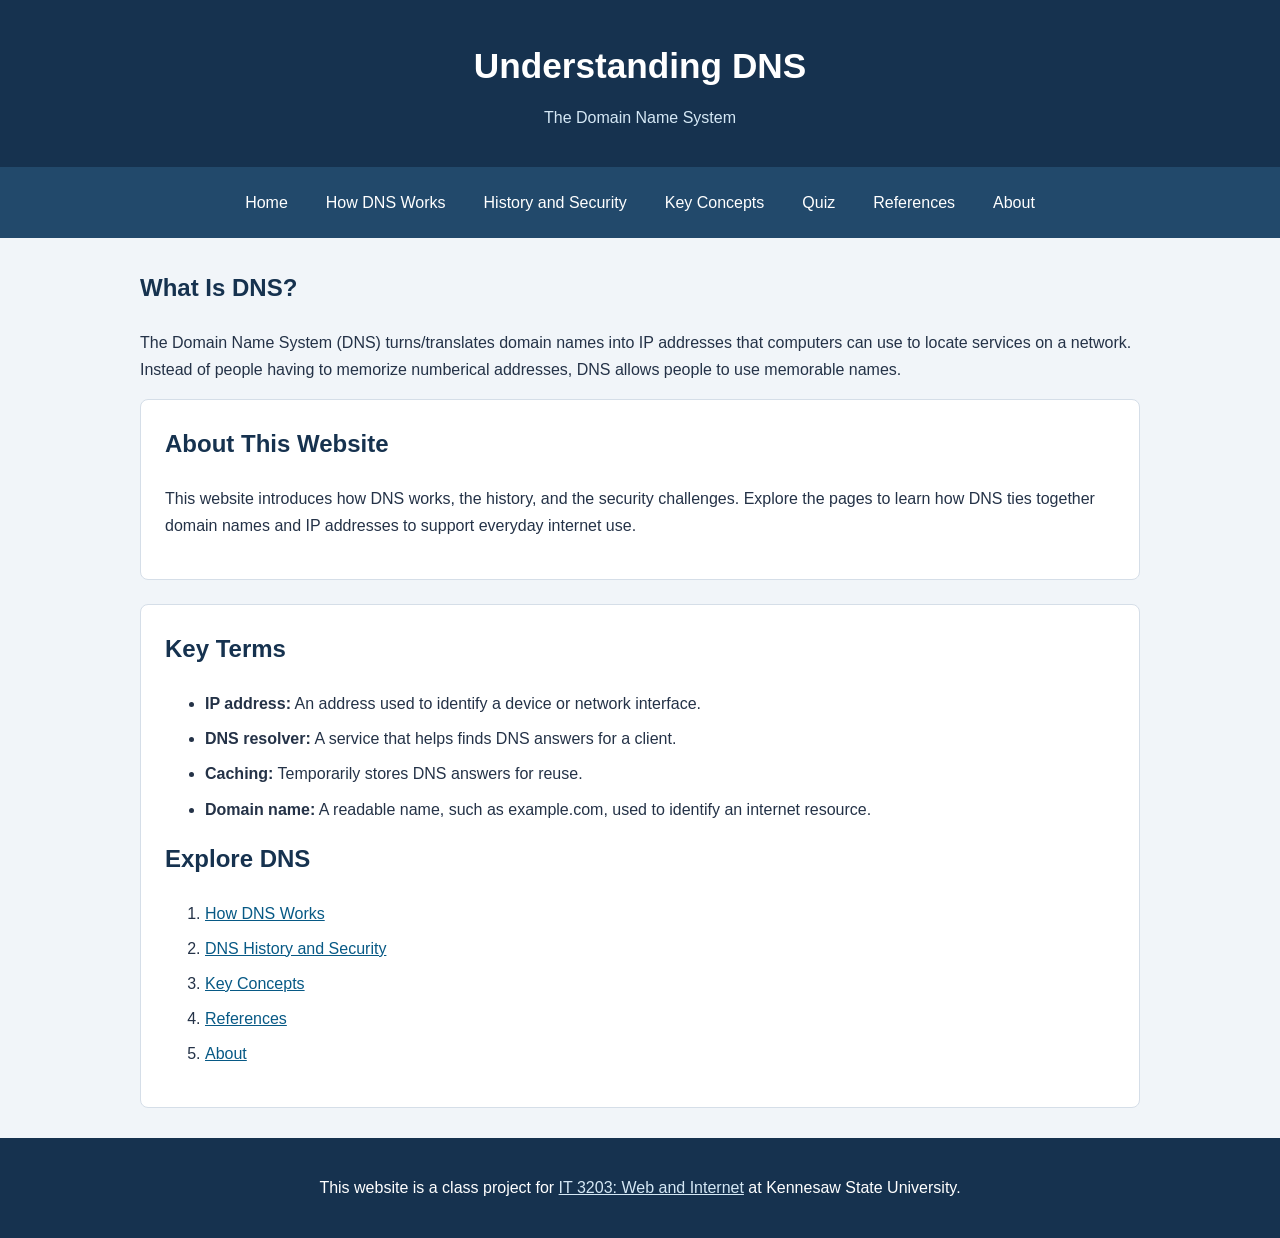
<file: index.html>
<!DOCTYPE html>
<html lang="en">
<head>
    <meta charset="UTF-8">
    <meta name="viewport" content="width=device-width, initial-scale=1.0">
    <title>Understanding DNS</title>
    <link rel="stylesheet" href="style.css">
</head>
<body>
<!-- Website title and introduction -->
    <header>
        <h1>Understanding DNS</h1>
        <p class="subtitle">The Domain Name System</p>
    </header>
    <!-- Main navigation -->
    <nav>
        <a href="index.html">Home</a>
        <a href="how-dns-works.html">How DNS Works</a>
        <a href="history-security.html">History and Security</a>
        <a href="key-concepts.html">Key Concepts</a>
        <a href="quiz.html">Quiz</a>
        <a href="references.html">References</a>
        <a href="about.html">About</a>
    </nav>
    <main id="main-content">
        <h2>What Is DNS?</h2>
        <p>
            The Domain Name System (DNS) turns/translates domain names
            into IP addresses that computers can use to locate services 
            on a network. Instead of people having to memorize numberical addresses, 
            DNS allows people to use memorable names.
        </p>
       <!-- Key terms -->
        <section>
    <h2>About This Website</h2>
    <p>
        This website introduces how DNS works, the history, and the
        security challenges. Explore the pages to learn how DNS
        ties together domain names and IP addresses to support
        everyday internet use.
    </p>
        </section>
        <section>
            <h2>Key Terms</h2>
            <ul>
                <li><strong>IP address:</strong> An address used to identify a device or network interface.</li>
                <li><strong>DNS resolver:</strong> A service that helps finds DNS answers for a client.</li>
                <li><strong>Caching:</strong> Temporarily stores DNS answers for reuse.</li>
                <li><strong>Domain name:</strong> A readable name, such as example.com, used to identify an internet resource.</li>
            </ul>
            <h2>Explore DNS</h2>
            <ol>
                <li><a href="how-dns-works.html">How DNS Works</a></li>
                <li><a href="history-security.html">DNS History and Security</a></li>
                <li><a href="key-concepts.html">Key Concepts</a></li>
                <li><a href="references.html">References</a></li>
                <li><a href="about.html">About</a></li>
            </ol>
        </section>
    </main>
        <!-- Class project info -->
    <footer>
        <p>
            This website is a class project for
            <a href="https://ksuweb.github.io/IT3203/">IT 3203: Web and Internet</a>
            at Kennesaw State University.
        </p>
    </footer>
</body>
</html>
</file>
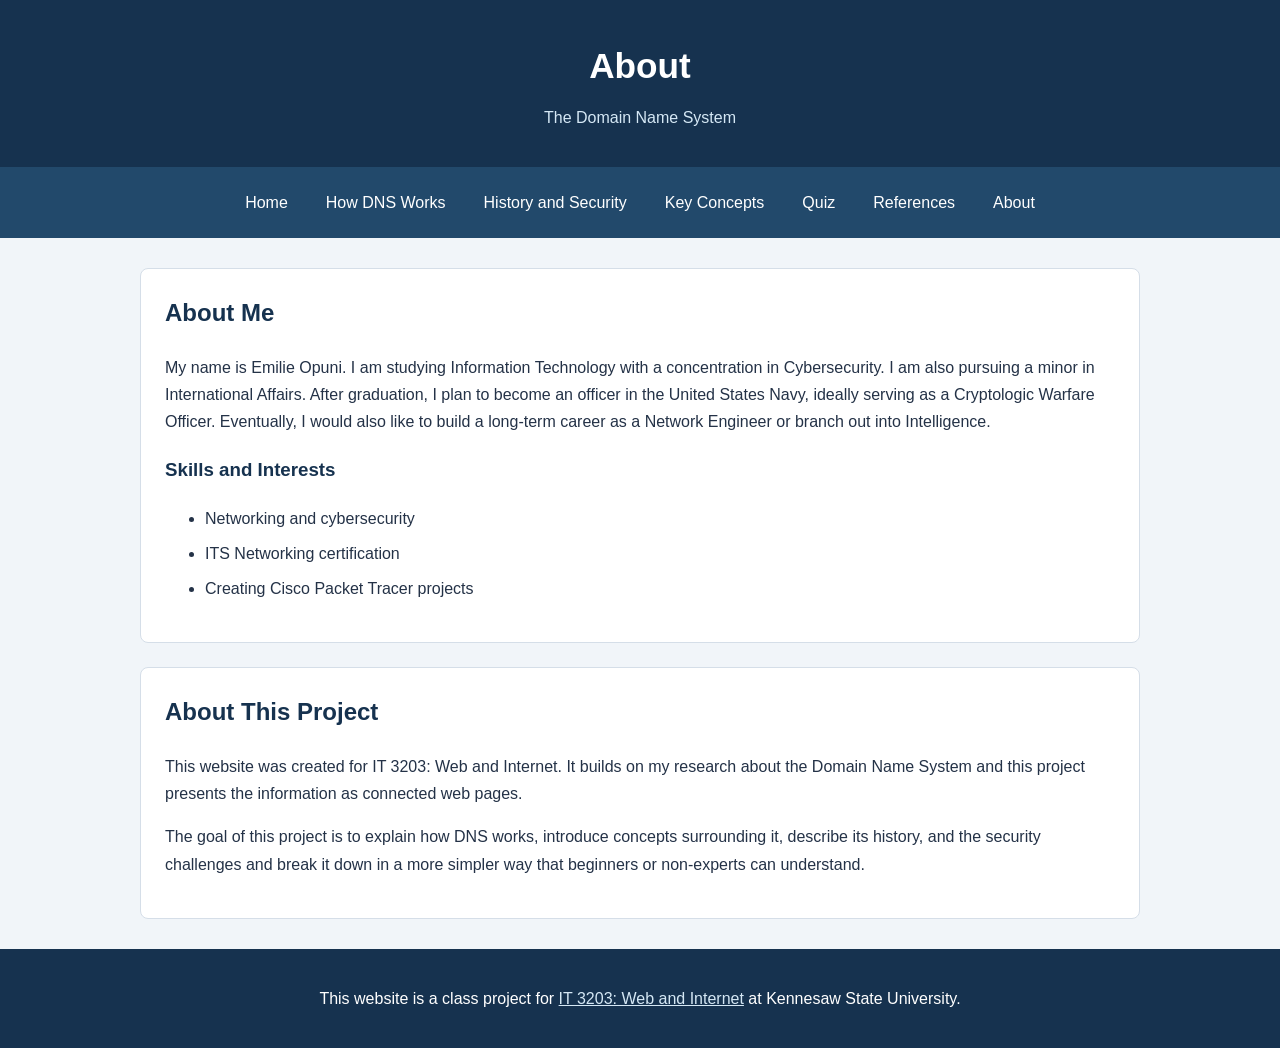
<file: about.html>
<!DOCTYPE html>
<html lang="en">
<head>
    <meta charset="UTF-8">
    <meta name="viewport" content="width=device-width, initial-scale=1.0">
    <title>About</title>
    <link rel="stylesheet" href="style.css">
</head>
<body>
<!-- Website title and introduction -->
    <header>
        <h1>About</h1>
        <p class="subtitle">The Domain Name System</p>
    </header>
    <!-- Main navigation -->
    <nav>
        <a href="index.html">Home</a>
        <a href="how-dns-works.html">How DNS Works</a>
        <a href="history-security.html">History and Security</a>
        <a href="key-concepts.html">Key Concepts</a>
        <a href="quiz.html">Quiz</a>
        <a href="references.html">References</a>
        <a href="about.html">About</a>
    </nav>
    <main id="main-content">
    <!-- Student background -->
        <section>
            <h2>About Me</h2>
            <p>
                My name is Emilie Opuni. I am studying Information
                Technology with a concentration in Cybersecurity. 
                I am also pursuing a minor in International Affairs.
                After graduation, I plan to become an officer in the United States Navy, 
                ideally serving as a Cryptologic Warfare Officer. Eventually, I 
                would also like to build a long-term career as a 
                Network Engineer or branch out into Intelligence.
            </p>

            <h3>Skills and Interests</h3>
            <ul>
                <li>Networking and cybersecurity</li>
                <li>ITS Networking certification</li>
                <li>Creating Cisco Packet Tracer projects</li>
            </ul>
        </section>

        <!-- Purpose of the website -->
        <section>
            <h2>About This Project</h2>
            <p>
                This website was created for IT 3203: Web and Internet.
                It builds on my research about the Domain Name System
                and this project presents the information as connected web pages.
            </p>
            <p>
                The goal of this project is to explain how DNS works, introduce
                concepts surrounding it, describe its history, and
                the security challenges and break it down in a more simpler way
                that beginners or non-experts can understand.
            </p>
        </section>
    </main>
        <!-- Class project info -->
    <footer>
        <p>
            This website is a class project for
            <a href="https://ksuweb.github.io/IT3203/">IT 3203: Web and Internet</a>
            at Kennesaw State University.
        </p>
    </footer>
</body>
</html>
</file>
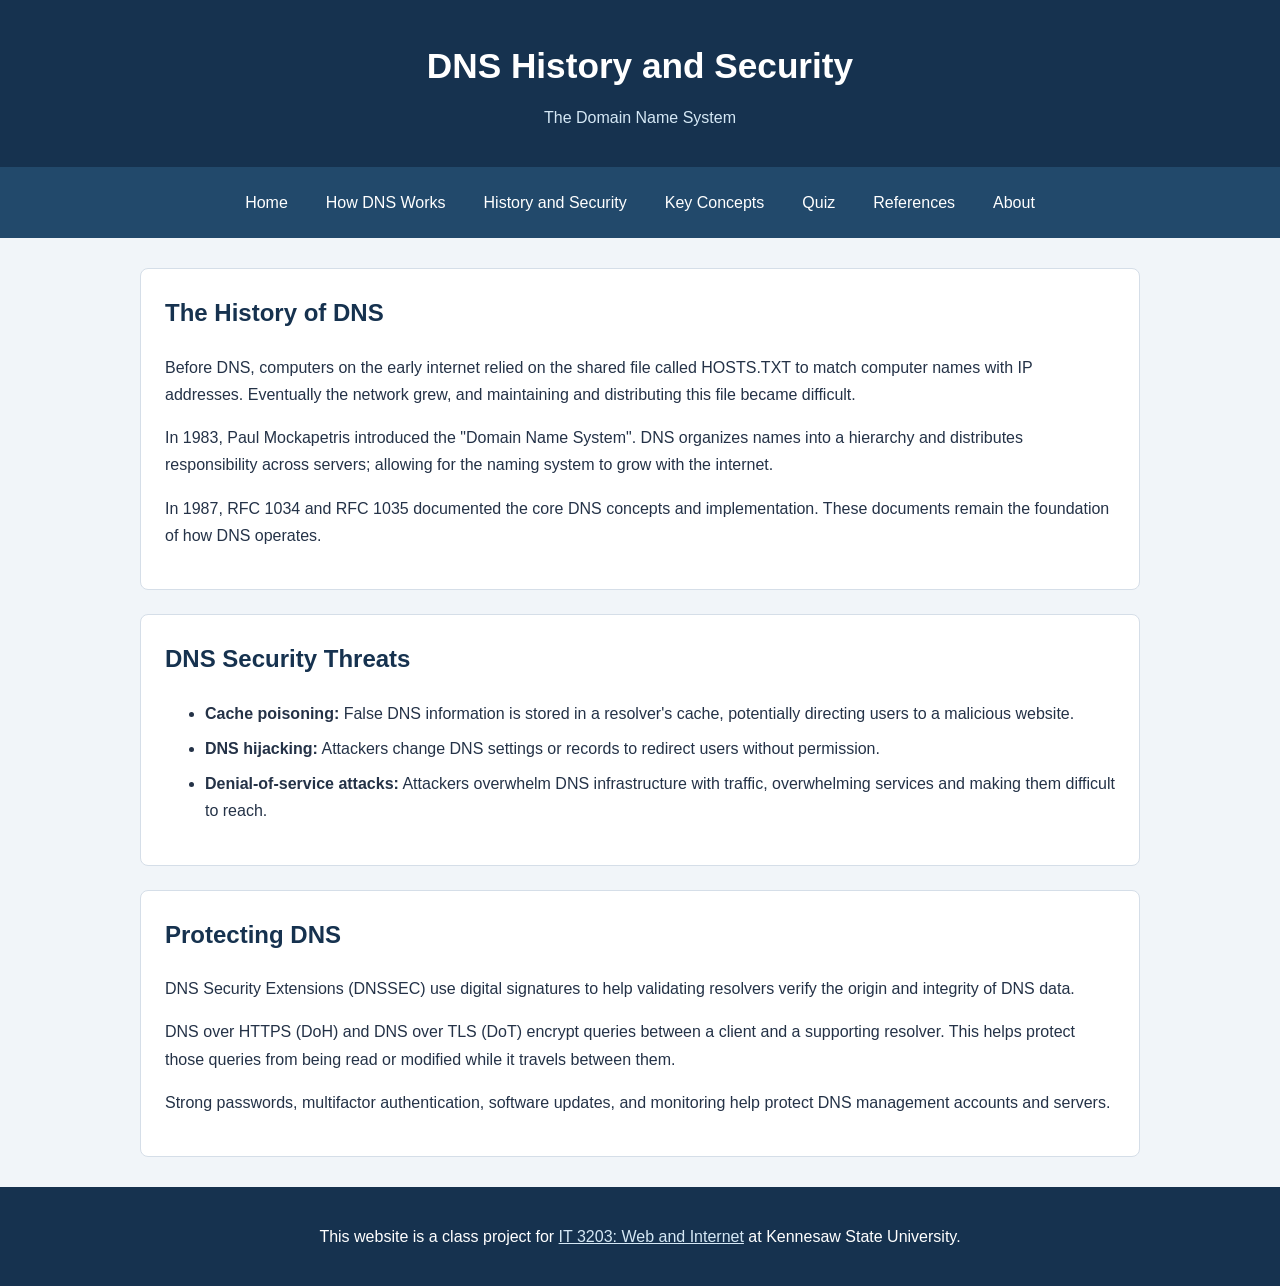
<file: history-security.html>
<!DOCTYPE html>
<html lang="en">
<head>
    <meta charset="UTF-8">
    <meta name="viewport" content="width=device-width, initial-scale=1.0">
    <title>DNS History and Security</title>
    <link rel="stylesheet" href="style.css">
</head>
<body>
<!-- Website title and introduction -->
    <header>
        <h1>DNS History and Security</h1>
        <p class="subtitle">The Domain Name System</p>
    </header>
    <!-- Main navigation -->
    <nav>
        <a href="index.html">Home</a>
        <a href="how-dns-works.html">How DNS Works</a>
        <a href="history-security.html">History and Security</a>
        <a href="key-concepts.html">Key Concepts</a>
        <a href="quiz.html">Quiz</a>
        <a href="references.html">References</a>
        <a href="about.html">About</a>
    </nav>
    <main id="main-content">
    <section>
            <h2>The History of DNS</h2>
            <p>
                Before DNS, computers on the early internet relied
                on the shared file called HOSTS.TXT to match computer
                names with IP addresses. Eventually the network grew, and
                maintaining and distributing this file became difficult.
            </p>
            <p>
                In 1983, Paul Mockapetris introduced the "Domain Name
                System". DNS organizes names into a hierarchy and
                distributes responsibility across servers;
                allowing for the naming system to grow with the internet.
            </p>
            <p>
                In 1987, RFC 1034 and RFC 1035 documented the core
                DNS concepts and implementation. These documents
                remain the foundation of how DNS operates.
            </p>
        </section>
    <!-- Common threats to DNS -->
        <section>
            <h2>DNS Security Threats</h2>
            <ul>
                <li>
                    <strong>Cache poisoning:</strong> False DNS
                    information is stored in a resolver's cache,
                    potentially directing users to a malicious website.
                </li>
                <li>
                    <strong>DNS hijacking:</strong> Attackers change
                    DNS settings or records to redirect users
                    without permission.
                </li>
                <li>
                    <strong>Denial-of-service attacks:</strong>
                    Attackers overwhelm DNS infrastructure with
                    traffic, overwhelming services and making them 
                    difficult to reach.
                </li>
            </ul>
        </section>

    <!-- Methods used to protect DNS -->
        <section>
            <h2>Protecting DNS</h2>
            <p>
                DNS Security Extensions (DNSSEC) use digital
                signatures to help validating resolvers verify
                the origin and integrity of DNS data.
            </p>
            <p>
                DNS over HTTPS (DoH) and DNS over TLS (DoT)
                encrypt queries between a client and a supporting
                resolver. This helps protect those queries from
                being read or modified while it travels between them.
            </p>
            <p>
                Strong passwords, multifactor authentication,
                software updates, and monitoring help
                protect DNS management accounts and servers.
            </p>
        </section>
    </main>
        <!-- Class project info -->
    <footer>
        <p>
            This website is a class project for
            <a href="https://ksuweb.github.io/IT3203/">IT 3203: Web and Internet</a>
            at Kennesaw State University.
        </p>
    </footer>
</body>
</html>
</file>
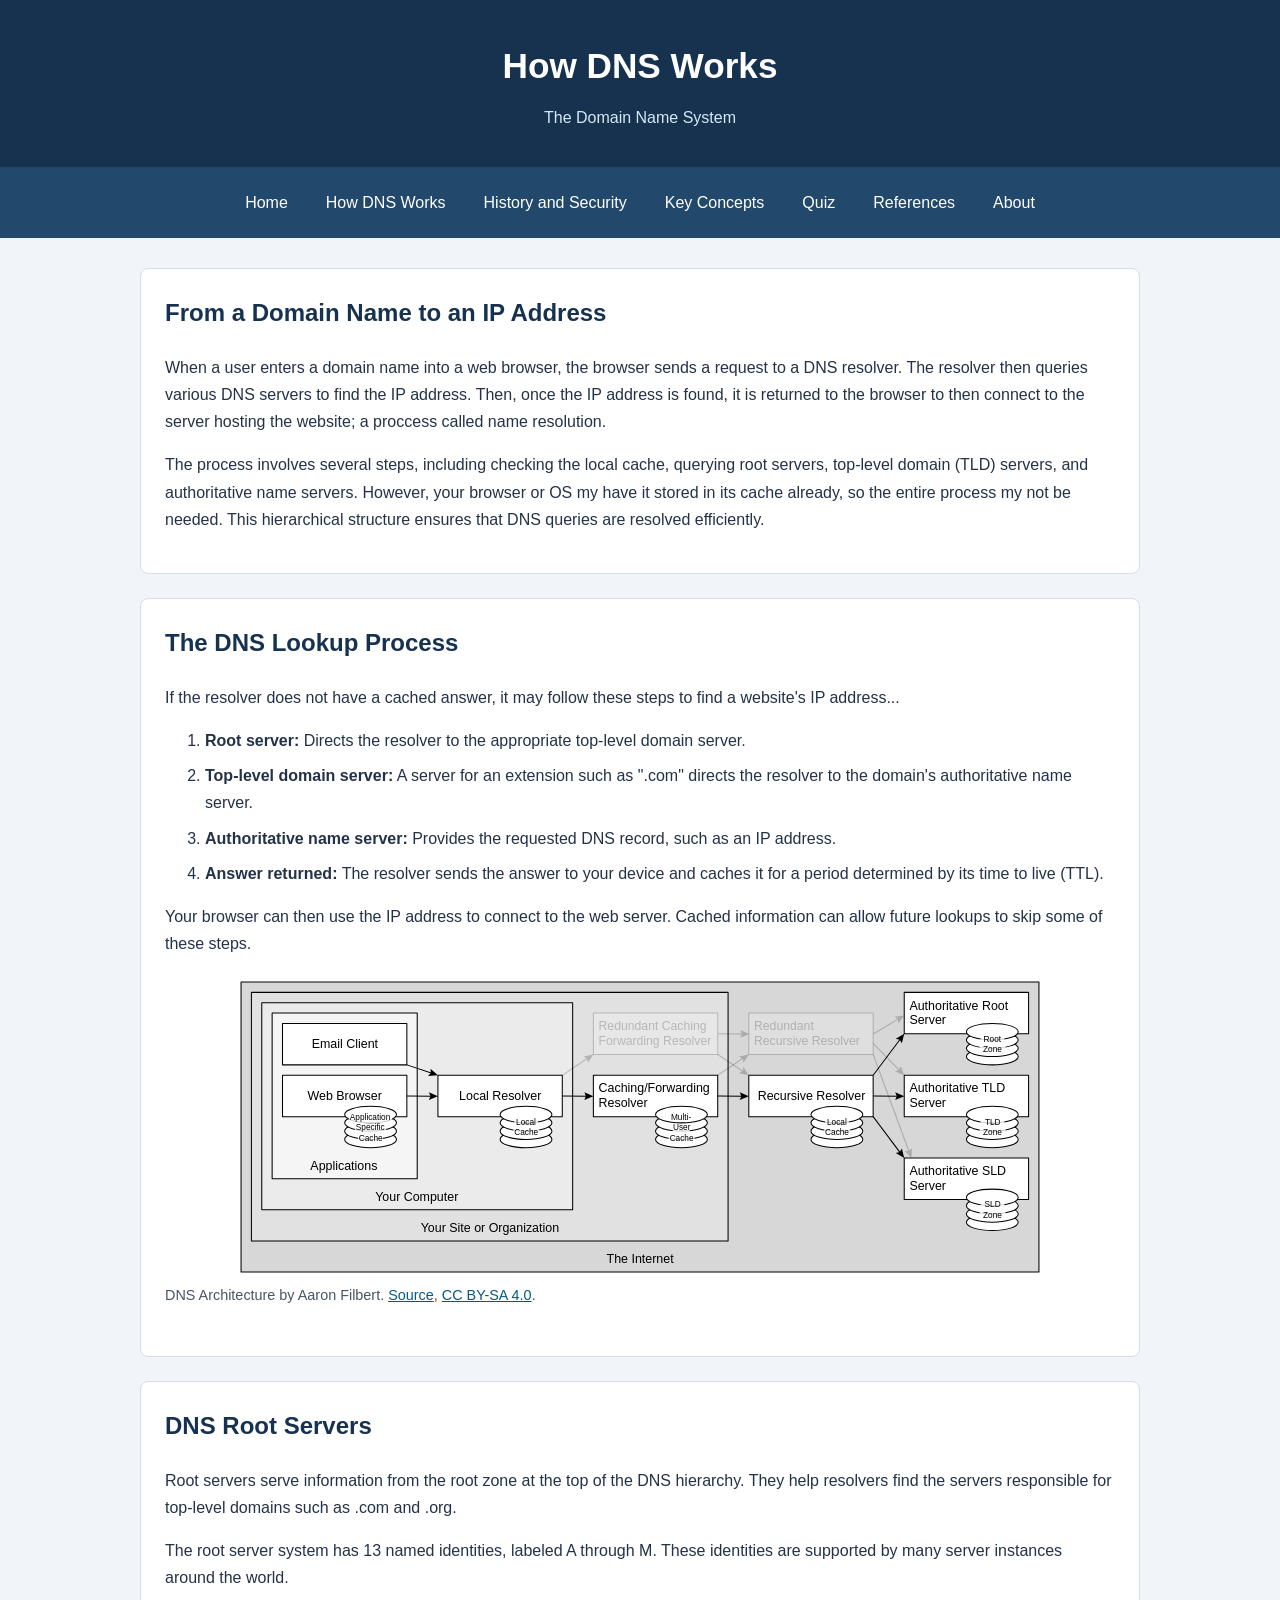
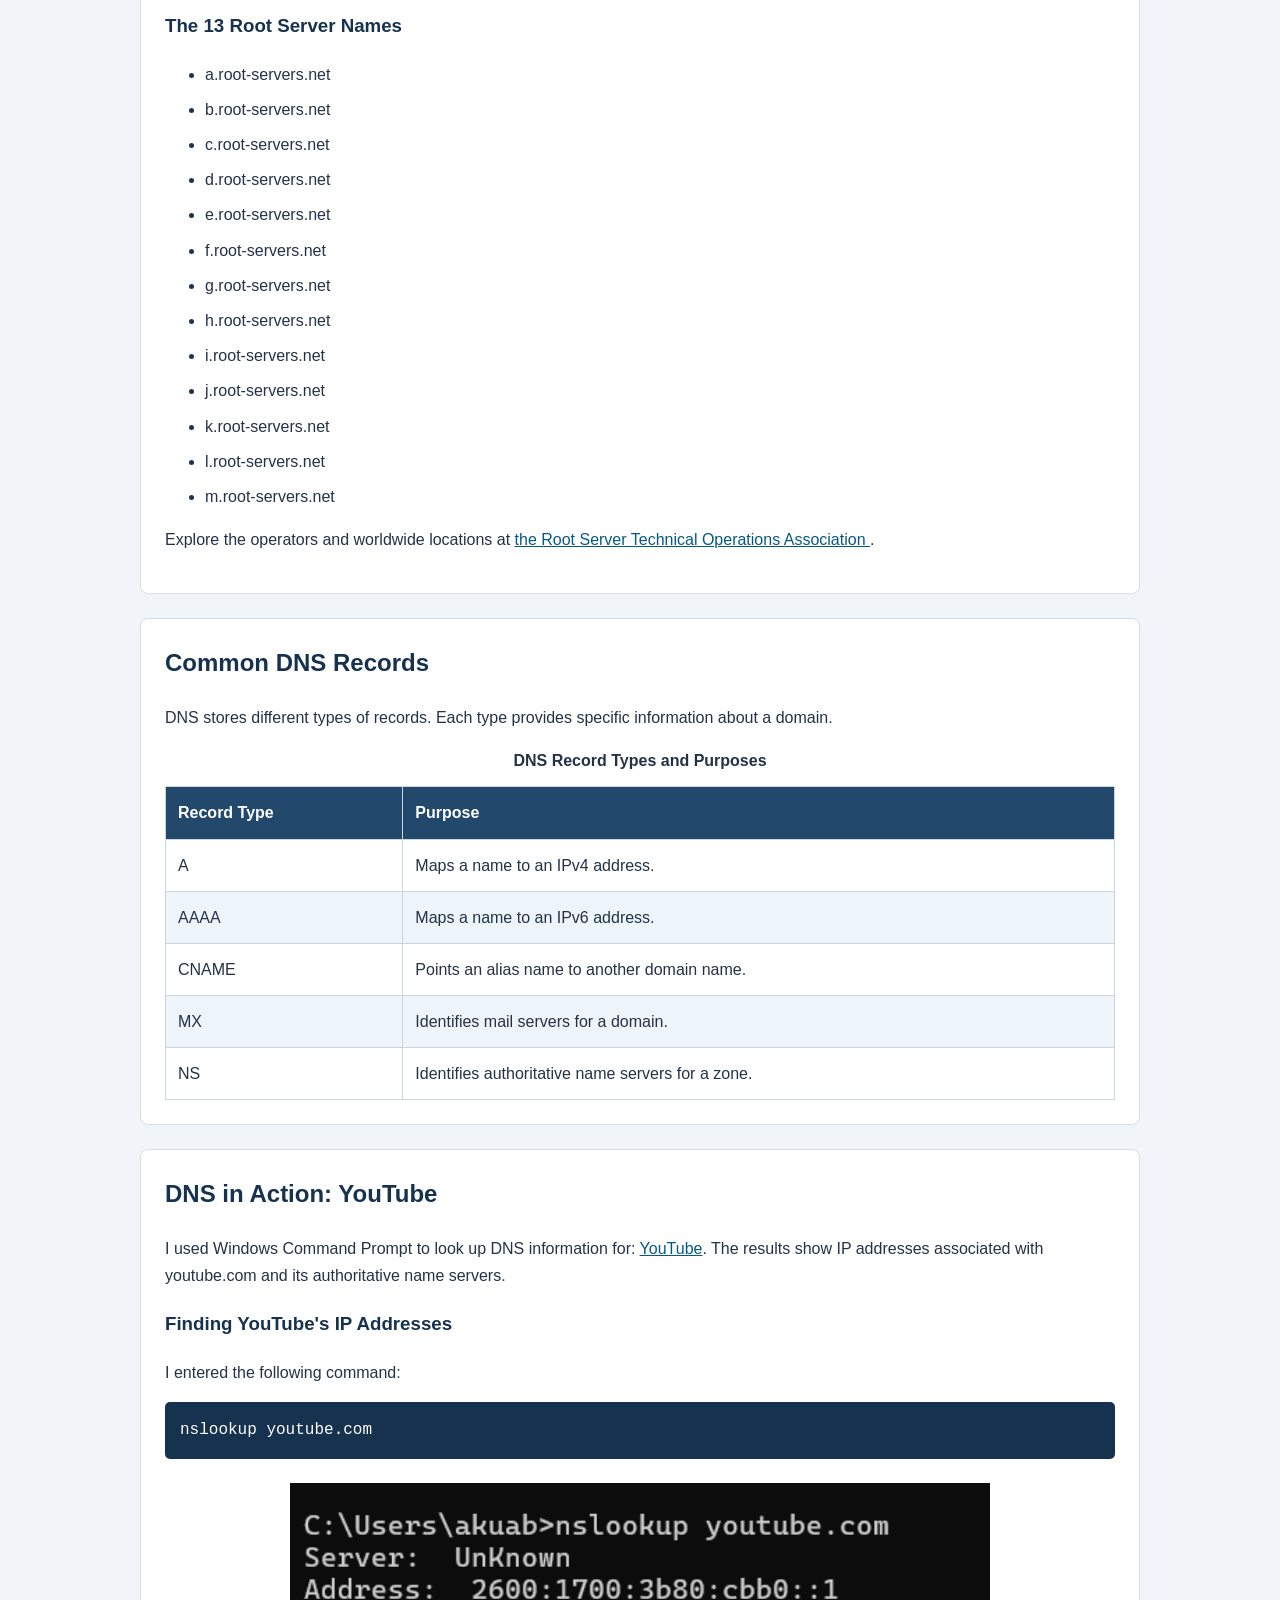
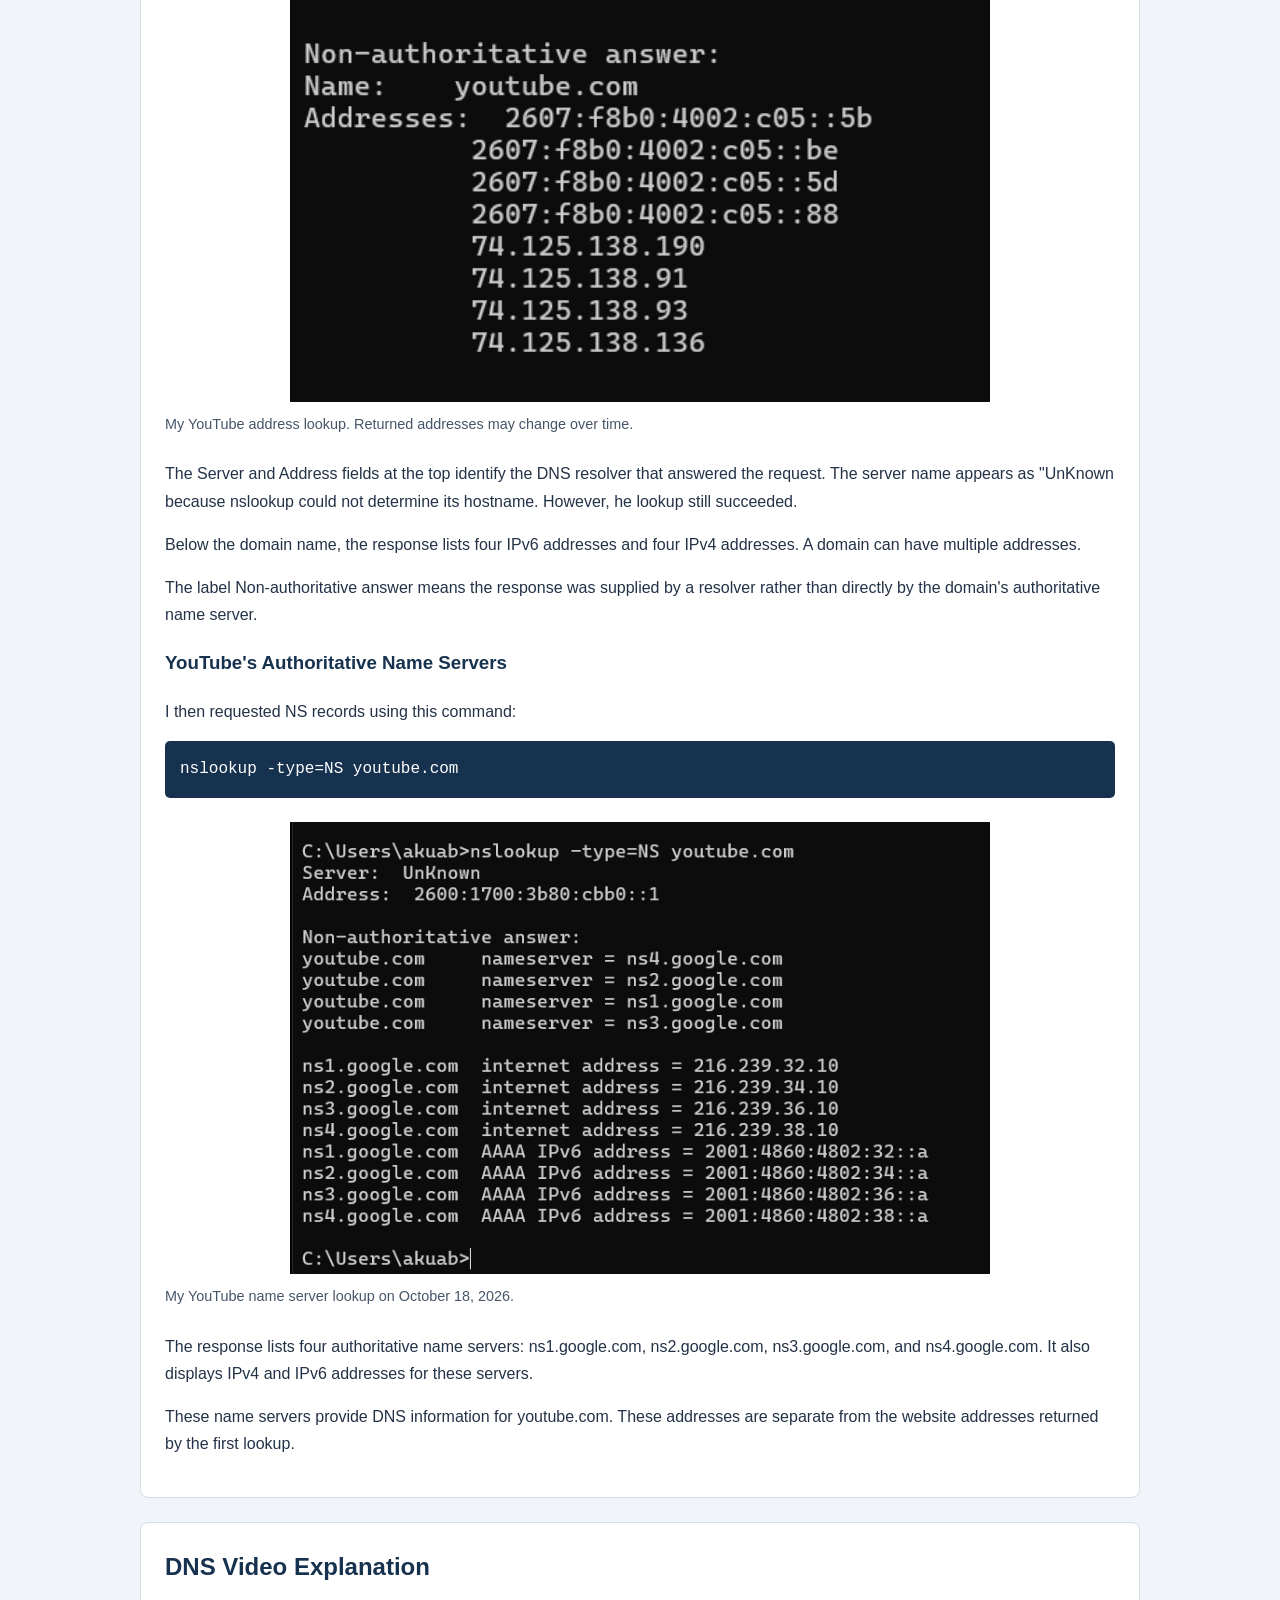
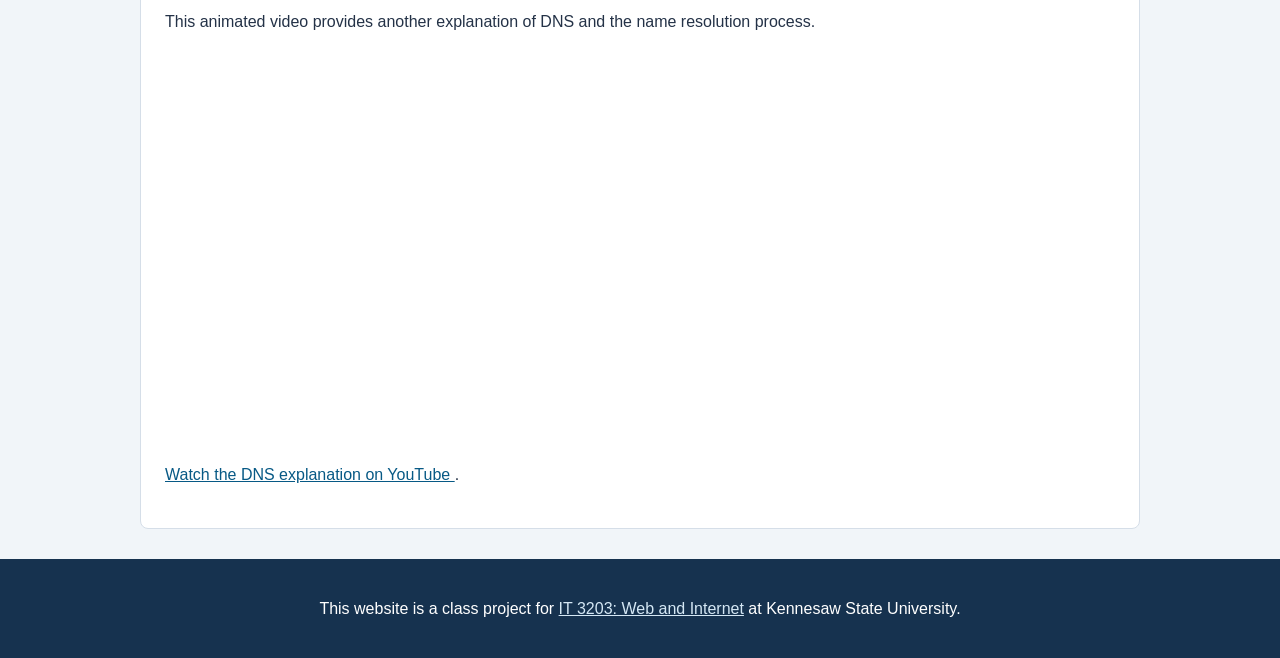
<file: how-dns-works.html>
<!DOCTYPE html>
<html lang="en">
<head>
    <meta charset="UTF-8">
    <meta name="viewport" content="width=device-width, initial-scale=1.0">
    <title>How DNS Works</title>
    <link rel="stylesheet" href="style.css">
</head>
<body>
<!-- Website title and introduction -->
    <header>
        <h1>How DNS Works</h1>
        <p class="subtitle">The Domain Name System</p>
    </header>
    <!-- Main navigation -->
    <nav>
        <a href="index.html">Home</a>
        <a href="how-dns-works.html">How DNS Works</a>
        <a href="history-security.html">History and Security</a>
        <a href="key-concepts.html">Key Concepts</a>
        <a href="quiz.html">Quiz</a>
        <a href="references.html">References</a>
        <a href="about.html">About</a>
    </nav>
    <main id="main-content">
     <section>
    <h2>From a Domain Name to an IP Address</h2>
    <p>
        When a user enters a domain name into a web browser, 
        the browser sends a request to a DNS resolver. 
        The resolver then queries various DNS servers to find the IP address.
        Then, once the IP address is found, it is returned to the browser 
        to then connect to the server hosting the website; a proccess called name resolution.
    </p>
    <p>
        The process involves several steps, including checking the local cache, 
        querying root servers, top-level domain (TLD) servers, and authoritative name servers. 
        However, your browser or OS my have it stored in its cache already, so the entire 
        process my not be needed. This hierarchical structure ensures that DNS queries are resolved efficiently.
    </p>
     </section>
     <!-- DNS lookup when the resolver needs an uncached answer -->
        <section>
            <h2>The DNS Lookup Process</h2>
            <p>
                If the resolver does not have a cached answer, it may
                follow these steps to find a website's IP address...
            </p>
            <ol>
                <li>
                    <strong>Root server:</strong> Directs the resolver
                    to the appropriate top-level domain server.
                </li>
                <li>
                    <strong>Top-level domain server:</strong> A server
                    for an extension such as ".com" directs the resolver
                    to the domain's authoritative name server.
                </li>
                <li>
                    <strong>Authoritative name server:</strong> Provides
                    the requested DNS record, such as an IP address.
                </li>
                <li>
                    <strong>Answer returned:</strong> The resolver
                    sends the answer to your device and caches it
                    for a period determined by its time to live (TTL).
                </li>
            </ol>
            <p>
                Your browser can then use the IP address to connect
                to the web server. Cached information can allow
                future lookups to skip some of these steps.
            </p>
        
                <!-- DNS resolution diagram with source credit -->
        <figure>
            <img src="DNS_Architecture.svg"
                 alt="Diagram shows the proccess of how DNS queries are resolved."
                 width="800">
            <figcaption>
                DNS Architecture by Aaron Filbert.
                <a href="https://commons.wikimedia.org/wiki/File:DNS_Architecture.svg">Source</a>,
                <a href="https://creativecommons.org/licenses/by-sa/4.0/">CC BY-SA 4.0</a>.
            </figcaption>
        </figure>
    </section>
    <!-- Root server facts and external website -->
        <section>
            <h2>DNS Root Servers</h2>
            <p>
                Root servers serve information from the root
                zone at the top of the DNS hierarchy. They help
                resolvers find the servers responsible for
                top-level domains such as .com and .org.
            </p>
            <p>
                The root server system has 13 named identities,
                labeled A through M. These identities are
                supported by many server instances around
                the world.
            </p>

            <h3>The 13 Root Server Names</h3>
            <ul>
                <li>a.root-servers.net</li>
                <li>b.root-servers.net</li>
                <li>c.root-servers.net</li>
                <li>d.root-servers.net</li>
                <li>e.root-servers.net</li>
                <li>f.root-servers.net</li>
                <li>g.root-servers.net</li>
                <li>h.root-servers.net</li>
                <li>i.root-servers.net</li>
                <li>j.root-servers.net</li>
                <li>k.root-servers.net</li>
                <li>l.root-servers.net</li>
                <li>m.root-servers.net</li>
            </ul>

            <p>
                Explore the operators and worldwide locations at
                <a href="https://root-servers.org/">
                    the Root Server Technical Operations Association
                </a>.
            </p>
        </section>
        <!-- Common DNS record types -->
        <section>
            <h2>Common DNS Records</h2>
            <p>
                DNS stores different types of records. Each type
                provides specific information about a domain.
            </p>

            <table>
                <caption>DNS Record Types and Purposes</caption>
                <thead>
                    <tr>
                        <th scope="col">Record Type</th>
                        <th scope="col">Purpose</th>
                    </tr>
                </thead>
                <tbody>
                    <tr>
                        <td>A</td>
                        <td>Maps a name to an IPv4 address.</td>
                    </tr>
                    <tr>
                        <td>AAAA</td>
                        <td>Maps a name to an IPv6 address.</td>
                    </tr>
                    <tr>
                        <td>CNAME</td>
                        <td>Points an alias name to another domain name.</td>
                    </tr>
                    <tr>
                        <td>MX</td>
                        <td>Identifies mail servers for a domain.</td>
                    </tr>
                    <tr>
                        <td>NS</td>
                        <td>Identifies authoritative name servers for a zone.</td>
                    </tr>
                </tbody>
            </table>
        </section>
        <!-- screenshots of Command Prompt lookups -->
        <section>
            <h2>DNS in Action: YouTube</h2>
            <p>
                I used Windows Command Prompt to look up DNS
                information for:
                <a href="https://www.youtube.com/">YouTube</a>.
                The results show IP addresses associated with
                youtube.com and its authoritative name servers.
            </p>

            <h3>Finding YouTube's IP Addresses</h3>
            <p>
                I entered the following command:
            </p>
            <pre><code>nslookup youtube.com</code></pre>

            <figure>
                <img src="youtube-addresses.png"
                     alt="Command Prompt lookup of youtube.com showing four IPv6 and four IPv4 addresses."
                     width="700">
                <figcaption>
                    My YouTube address lookup.
                    Returned addresses may change over time.
                </figcaption>
            </figure>

            <p>
                The Server and Address fields at the top identify
                the DNS resolver that answered the request.
                The server name appears as "UnKnown because
                nslookup could not determine its hostname.
                However, he lookup still succeeded.
            </p>
            <p>
                Below the domain name, the response lists four
                IPv6 addresses and four IPv4 addresses.
                A domain can have multiple addresses.
            </p>
            <p>
                The label Non-authoritative answer means the
                response was supplied by a resolver rather than
                directly by the domain's authoritative name server.
            </p>

            <h3>YouTube's Authoritative Name Servers</h3>
            <p>
                I then requested NS records using this command:
            </p>
            <pre><code>nslookup -type=NS youtube.com</code></pre>

            <figure>
                <img src="youtube-nameservers.png"
                     alt="Command Prompt listing ns1.google.com through ns4.google.com as YouTube's name servers."
                     width="700">
                <figcaption>
                    My YouTube name server lookup on October 18, 2026.
                </figcaption>
            </figure>

            <p>
                The response lists four authoritative name servers:
                ns1.google.com, ns2.google.com, ns3.google.com,
                and ns4.google.com. It also displays IPv4
                and IPv6 addresses for these servers.
            </p>
            <p>
                These name servers provide DNS information for
                youtube.com. These addresses are separate from
                the website addresses returned by the first lookup.
            </p>
        </section>

        <!-- Embedded video with an alternative viewing link -->
        <section>
            <h2>DNS Video Explanation</h2>
            <p>
                This animated video provides another explanation
                of DNS and the name resolution process.
            </p>

        <iframe
            width="560"
            height="315"
            src="https://www.youtube.com/embed/mpQZVYPuDGU"
            title="DNS animated explanation"
            allow="accelerometer; autoplay; clipboard-write; encrypted-media; gyroscope; picture-in-picture; web-share"
            referrerpolicy="strict-origin-when-cross-origin"
            allowfullscreen>
        </iframe>

            <p>
                <a href="https://www.youtube.com/watch?v=mpQZVYPuDGU">
                    Watch the DNS explanation on YouTube
                </a>.
            </p>
        </section>
    </main>
        <!-- Class project info -->
    <footer>
        <p>
            This website is a class project for
            <a href="https://ksuweb.github.io/IT3203/">IT 3203: Web and Internet</a>
            at Kennesaw State University.
        </p>
    </footer>
</body>
</html>
</file>
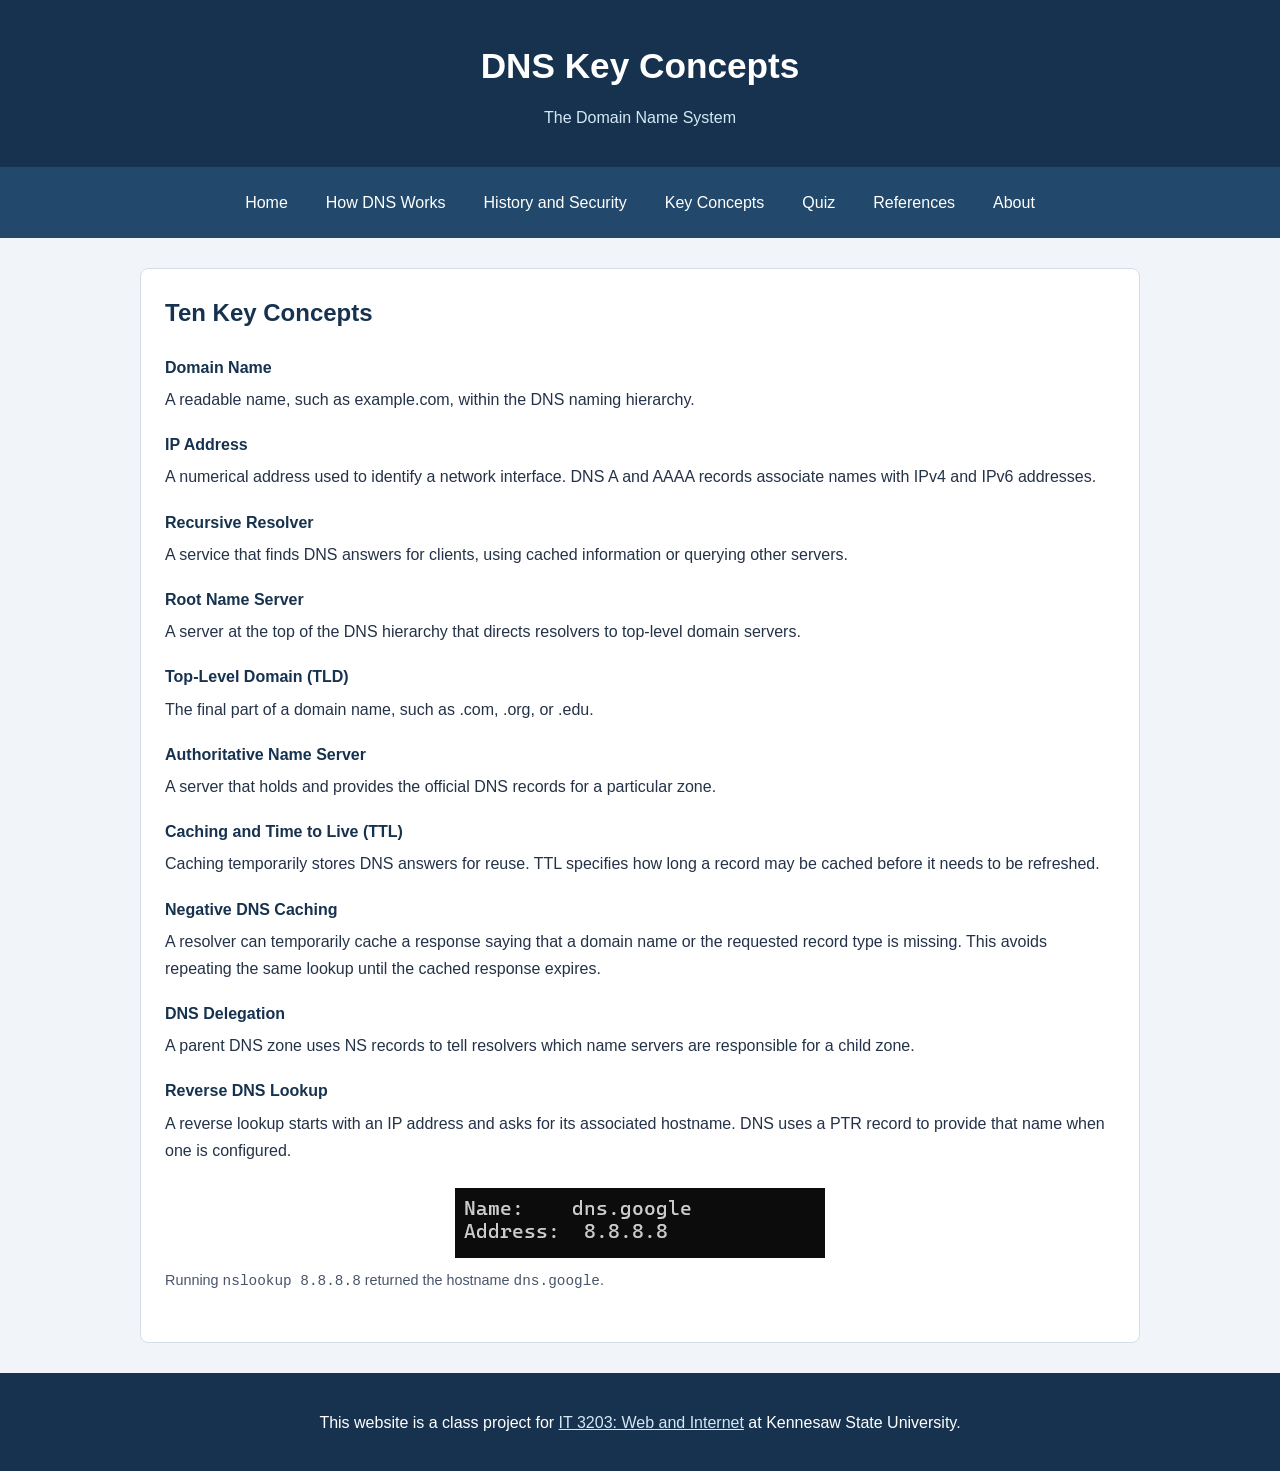
<file: key-concepts.html>
<!DOCTYPE html>
<html lang="en">
<head>
    <meta charset="UTF-8">
    <meta name="viewport" content="width=device-width, initial-scale=1.0">
    <title>DNS Key Concepts</title>
    <link rel="stylesheet" href="style.css">
</head>
<body>
<!-- Website title and introduction -->
    <header>
        <h1>DNS Key Concepts</h1>
        <p class="subtitle">The Domain Name System</p>
    </header>
    <!-- Main navigation -->
    <nav>
        <a href="index.html">Home</a>
        <a href="how-dns-works.html">How DNS Works</a>
        <a href="history-security.html">History and Security</a>
        <a href="key-concepts.html">Key Concepts</a>
        <a href="quiz.html">Quiz</a>
        <a href="references.html">References</a>
        <a href="about.html">About</a>
    </nav>
    <main id="main-content">
    <!-- Seven Key DNS concepts -->
        <section>
            <h2>Ten Key Concepts</h2>
            <dl>
                <dt>Domain Name</dt>
                <dd>
                    A readable name, such as example.com, within
                    the DNS naming hierarchy.
                </dd>

                <dt>IP Address</dt>
                <dd>
                    A numerical address used to identify a network
                    interface. DNS A and AAAA records associate
                    names with IPv4 and IPv6 addresses.
                </dd>

                <dt>Recursive Resolver</dt>
                <dd>
                    A service that finds DNS answers for clients,
                    using cached information or querying other servers.
                </dd>

                <dt>Root Name Server</dt>
                <dd>
                    A server at the top of the DNS hierarchy that
                    directs resolvers to top-level domain servers.
                </dd>

                <dt>Top-Level Domain (TLD)</dt>
                <dd>
                    The final part of a domain name, such as .com,
                    .org, or .edu.
                </dd>

                <dt>Authoritative Name Server</dt>
                <dd>
                    A server that holds and provides the official
                    DNS records for a particular zone.
                </dd>

                <dt>Caching and Time to Live (TTL)</dt>
                <dd>
                    Caching temporarily stores DNS answers for reuse.
                    TTL specifies how long a record may be cached
                    before it needs to be refreshed.
                </dd>
                
                <dt>Negative DNS Caching</dt>
                <dd>
                    A resolver can temporarily cache a response saying
                    that a domain name or the requested record type is
                    missing. This avoids repeating the same lookup until
                    the cached response expires.
                </dd>

                <dt>DNS Delegation</dt>
                <dd>
                    A parent DNS zone uses NS records to tell resolvers
                    which name servers are responsible for a child zone.
                </dd>

                <dt>Reverse DNS Lookup</dt>
                <dd>
                    A reverse lookup starts with an IP address and asks
                    for its associated hostname. DNS uses a PTR record
                    to provide that name when one is configured.
                </dd>
            </dl> 
            <figure>
                <img src="reverse-dns-lookup.png"
                     alt="Reverse DNS lookup result showing dns.google for 8.8.8.8">
                <figcaption>
                    Running <code>nslookup 8.8.8.8</code> returned the hostname
                    <code>dns.google</code>.
                </figcaption>
            </figure>
        </section>
    </main>
        <!-- Class project info -->
    <footer>
        <p>
            This website is a class project for
            <a href="https://ksuweb.github.io/IT3203/">IT 3203: Web and Internet</a>
            at Kennesaw State University.
        </p>
    </footer>
</body>
</html>
</file>
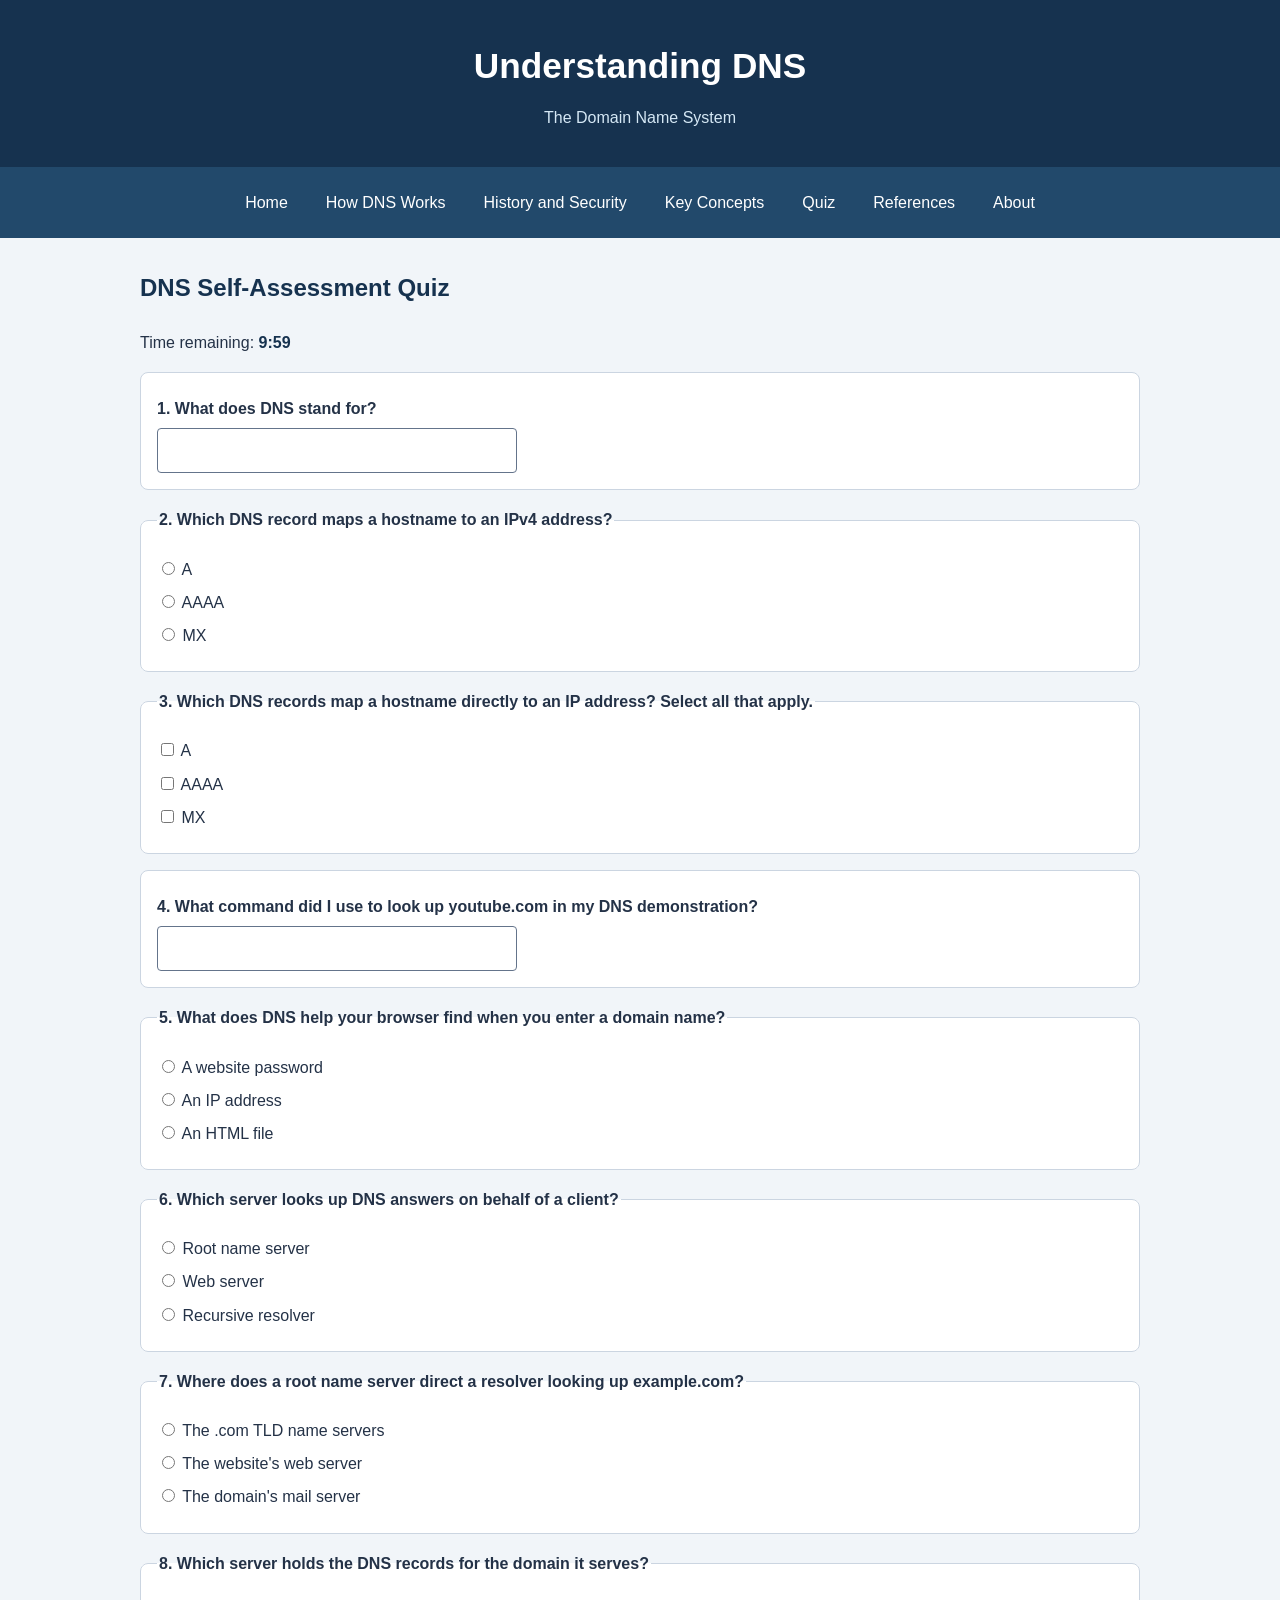
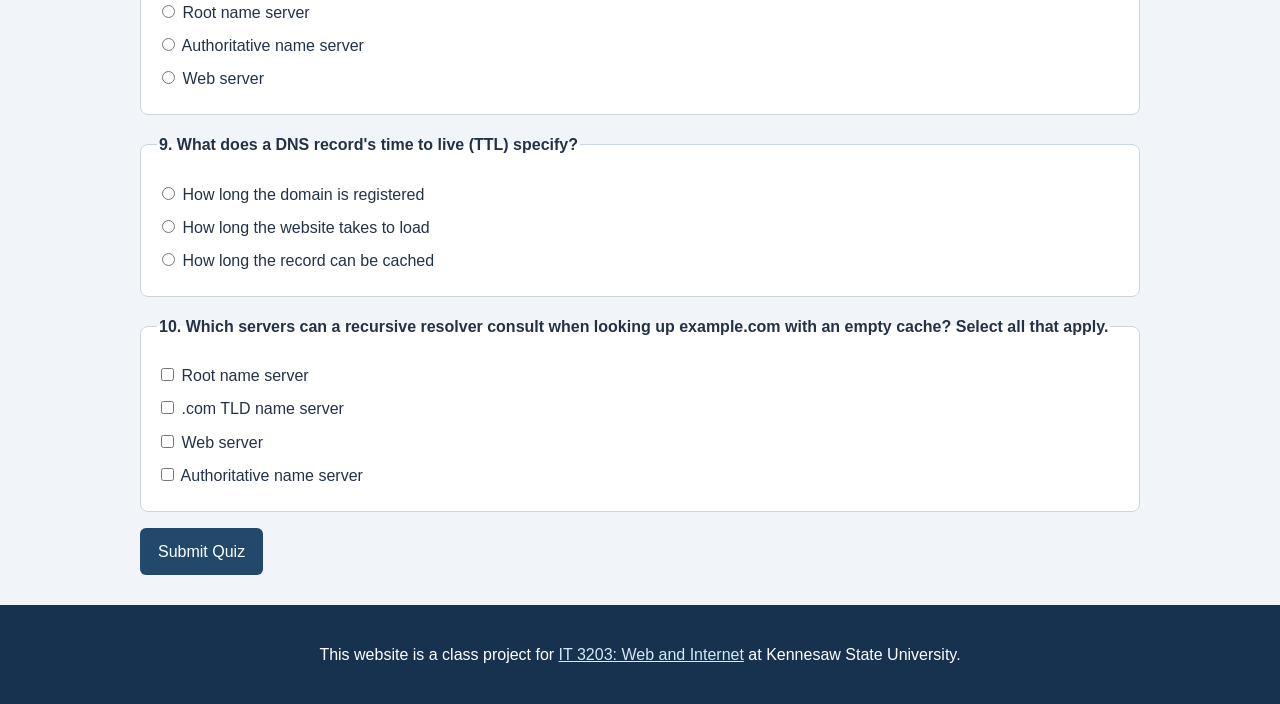
<file: quiz.html>
<title>DNS Quiz</title>
<!DOCTYPE html>
<html lang="en">
<head>
    <meta charset="UTF-8">
    <meta name="viewport" content="width=device-width, initial-scale=1.0">
    <title>DNS Quiz</title>
    <link rel="stylesheet" href="style.css">
</head>
<body>
    <header>
        <h1>Understanding DNS</h1>
        <p class="subtitle">The Domain Name System</p>
    </header>

    <nav>
        <a href="index.html">Home</a>
        <a href="how-dns-works.html">How DNS Works</a>
        <a href="history-security.html">History and Security</a>
        <a href="key-concepts.html">Key Concepts</a>
        <a href="quiz.html" aria-current="page">Quiz</a>
        <a href="references.html">References</a>
        <a href="about.html">About</a>
    </nav>

    <main id="main-content">
        <h2>DNS Self-Assessment Quiz</h2>
        <p>Time remaining: <span id="quiz-timer">10:00</span></p>
        <form id="dns-quiz">
            <p>
                <label for="q1">1. What does DNS stand for?</label>
                <input type="text" id="q1" name="q1">
            </p>

            <fieldset>
                <legend>2. Which DNS record maps a hostname to an IPv4 address?</legend>
                <label><input type="radio" name="q2" value="a"> A</label>
                <label><input type="radio" name="q2" value="aaaa"> AAAA</label>
                <label><input type="radio" name="q2" value="mx"> MX</label>
            </fieldset>

            <fieldset>
                <legend>3. Which DNS records map a hostname directly to an IP address? Select all that apply.</legend>
                <label><input type="checkbox" name="q3" value="a"> A</label>
                <label><input type="checkbox" name="q3" value="aaaa"> AAAA</label>
                <label><input type="checkbox" name="q3" value="mx"> MX</label>
            </fieldset>
      <p>
                <label for="q4">4. What command did I use to look up youtube.com in my DNS demonstration?</label>
                <input type="text" id="q4" name="q4">
            </p>

            <fieldset>
                <legend>5. What does DNS help your browser find when you enter a domain name?</legend>
                <label><input type="radio" name="q5" value="password"> A website password</label>
                <label><input type="radio" name="q5" value="ip"> An IP address</label>
                <label><input type="radio" name="q5" value="file"> An HTML file</label>
            </fieldset>

            <fieldset>
                <legend>6. Which server looks up DNS answers on behalf of a client?</legend>
                <label><input type="radio" name="q6" value="root"> Root name server</label>
                <label><input type="radio" name="q6" value="web"> Web server</label>
                <label><input type="radio" name="q6" value="resolver"> Recursive resolver</label>
            </fieldset>

            <fieldset>
                <legend>7. Where does a root name server direct a resolver looking up example.com?</legend>
                <label><input type="radio" name="q7" value="tld"> The .com TLD name servers</label>
                <label><input type="radio" name="q7" value="web"> The website's web server</label>
                <label><input type="radio" name="q7" value="mail"> The domain's mail server</label>
            </fieldset>

            <fieldset>
                <legend>8. Which server holds the DNS records for the domain it serves?</legend>
                <label><input type="radio" name="q8" value="root"> Root name server</label>
                <label><input type="radio" name="q8" value="authoritative"> Authoritative name server</label>
                <label><input type="radio" name="q8" value="web"> Web server</label>
            </fieldset>

            <fieldset>
                <legend>9. What does a DNS record's time to live (TTL) specify?</legend>
                <label><input type="radio" name="q9" value="registration"> How long the domain is registered</label>
                <label><input type="radio" name="q9" value="load"> How long the website takes to load</label>
                <label><input type="radio" name="q9" value="cache"> How long the record can be cached</label>
            </fieldset>

            <fieldset>
                <legend>10. Which servers can a recursive resolver consult when looking up example.com with an empty cache? Select all that apply.</legend>
                <label><input type="checkbox" name="q10" value="root"> Root name server</label>
                <label><input type="checkbox" name="q10" value="tld"> .com TLD name server</label>
                <label><input type="checkbox" name="q10" value="web"> Web server</label>
                <label><input type="checkbox" name="q10" value="authoritative"> Authoritative name server</label>
            </fieldset>

            <button type="submit">Submit Quiz</button>
      </form>
 
        <section id="quiz-results" hidden>
            <h2>Quiz Results</h2>
            <p id="quiz-summary" role="status"></p>
            <ol id="question-results"></ol>
            <button type="button" id="retake-quiz">Retake Quiz</button>
        </section>

        <script>
            const form = document.getElementById("dns-quiz");
            const timer = document.getElementById("quiz-timer");
            const results = document.getElementById("quiz-results");
            const summary = document.getElementById("quiz-summary");
            const questionResults = document.getElementById("question-results");
            const retake = document.getElementById("retake-quiz");

            const timeLimit = 10 * 60;
            const passingScore = 7;

            // Each entry matches the values in the form and gives a readable answer.
            const answerKey = [
                { values: ["domain name system"], answer: "Domain Name System" },
                { values: ["a"], answer: "A" },
                { values: ["a", "aaaa"], answer: "A and AAAA" },
                { values: ["nslookup"], answer: "nslookup" },
                { values: ["ip"], answer: "An IP address" },
                { values: ["resolver"], answer: "Recursive resolver" },
                { values: ["tld"], answer: "The .com TLD name servers" },
                { values: ["authoritative"], answer: "Authoritative name server" },
                { values: ["cache"], answer: "How long the record can be cached" },
                {
                    values: ["root", "tld", "authoritative"],
                    answer: "Root, .com TLD, and authoritative name servers"
                }
            ];

            let deadline;
            let timerId;
            let submitted;

            function formatTime(seconds) {
                const minutes = Math.floor(seconds / 60);
                const remainder = String(seconds % 60).padStart(2, "0");
                return `${minutes}:${remainder}`;
            }

            function finishQuiz() {
                if (submitted) return;

                submitted = true;
                clearInterval(timerId);

                const remaining = Math.max(0, Math.ceil((deadline - Date.now()) / 1000));
                timer.textContent = formatTime(remaining);

                // Read answers before disabling the form controls.
                const responses = new FormData(form);
                let score = 0;

                answerKey.forEach((question, index) => {
                    const answers = responses.getAll(`q${index + 1}`).map(value =>
                        value.trim().toLowerCase().replace(/\s+/g, " ")
                    );

                    // Accept either the command name or the full example command.
                    if (index === 3 && answers[0] === "nslookup youtube.com") {
                        answers[0] = "nslookup";
                    }

                    // Checkbox questions require every correct choice and no extra choices.
                    const correct = answers.length === question.values.length &&
                        question.values.every(value => answers.includes(value));
                    const points = correct ? 1 : 0;
                    score += points;

                    const item = document.createElement("li");
                    item.textContent = `${correct ? "Correct" : "Incorrect"} (${points}/1). Answer: ${question.answer}`;
                    item.className = correct ? "quiz-correct" : "quiz-incorrect";
                    questionResults.appendChild(item);
                });

                for (const control of form.elements) {
                    control.disabled = true;
                }

                const outcome = score >= passingScore ? "Pass" : "Fail";
                const timeSpent = formatTime(timeLimit - remaining);
                const timeUp = remaining === 0 ? "Time is up. " : "";
                summary.textContent = `${timeUp}${outcome} | Score: ${score}/10 | Time spent: ${timeSpent}`;
                results.hidden = false;
            }

            function updateTimer() {
                const remaining = Math.max(0, Math.ceil((deadline - Date.now()) / 1000));
                timer.textContent = formatTime(remaining);
                if (remaining === 0) finishQuiz();
            }

            function startQuiz() {
                form.reset();
                for (const control of form.elements) {
                    control.disabled = false;
                }
                results.hidden = true;
                summary.textContent = "";
                questionResults.replaceChildren();
                submitted = false;

                // Use a deadline so the timer stays accurate if the tab is inactive.
                deadline = Date.now() + timeLimit * 1000;
                updateTimer();
                timerId = setInterval(updateTimer, 250);
            }

            form.addEventListener("submit", event => {
                event.preventDefault();
                finishQuiz();
            });

            retake.addEventListener("click", () => {
                startQuiz();
                document.getElementById("q1").focus();
            });

            startQuiz();
        </script>
    </main>

    <footer>
        <p>
            This website is a class project for
            <a href="https://ksuweb.github.io/IT3203/">IT 3203: Web and Internet</a>
            at Kennesaw State University.
        </p>
    </footer>
</body>
</html>
</file>
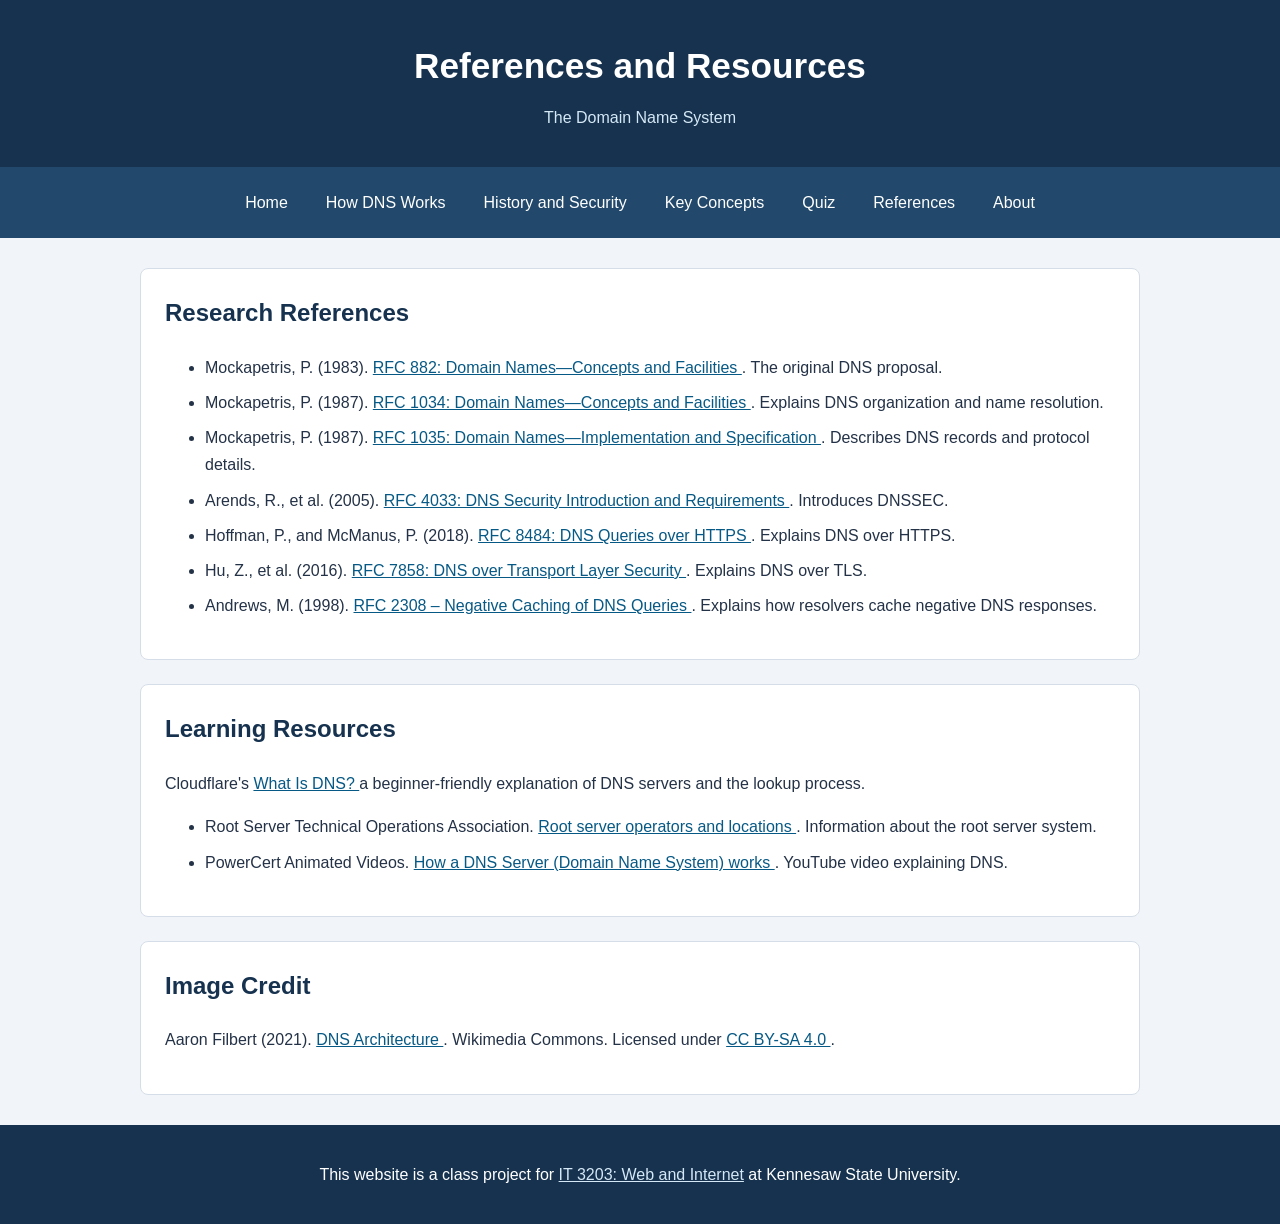
<file: references.html>
<!DOCTYPE html>
<html lang="en">
<head>
    <meta charset="UTF-8">
    <meta name="viewport" content="width=device-width, initial-scale=1.0">
    <title>References and Resources</title>
    <link rel="stylesheet" href="style.css">
</head>
<body>
<!-- Website title and introduction -->
    <header>
        <h1>References and Resources</h1>
        <p class="subtitle">The Domain Name System</p>
    </header>
    <!-- Main navigation -->
    <nav>
        <a href="index.html">Home</a>
        <a href="how-dns-works.html">How DNS Works</a>
        <a href="history-security.html">History and Security</a>
        <a href="key-concepts.html">Key Concepts</a>
        <a href="quiz.html">Quiz</a>
        <a href="references.html">References</a>
        <a href="about.html">About</a>
    </nav>
    <main id="main-content">
            <!-- Research sources from the DNS report -->
        <section>
            <h2>Research References</h2>
            <ul>
                <li>
                    Mockapetris, P. (1983).
                    <a href="https://www.rfc-editor.org/rfc/rfc882">
                        RFC 882: Domain Names—Concepts and Facilities
                    </a>.
                    The original DNS proposal.
                </li>
                <li>
                    Mockapetris, P. (1987).
                    <a href="https://www.rfc-editor.org/rfc/rfc1034">
                        RFC 1034: Domain Names—Concepts and Facilities
                    </a>.
                    Explains DNS organization and name resolution.
                </li>
                <li>
                    Mockapetris, P. (1987).
                    <a href="https://www.rfc-editor.org/rfc/rfc1035">
                        RFC 1035: Domain Names—Implementation and Specification
                    </a>.
                    Describes DNS records and protocol details.
                </li>
                <li>
                    Arends, R., et al. (2005).
                    <a href="https://www.rfc-editor.org/rfc/rfc4033">
                        RFC 4033: DNS Security Introduction and Requirements
                    </a>.
                    Introduces DNSSEC.
                </li>
                <li>
                    Hoffman, P., and McManus, P. (2018).
                    <a href="https://www.rfc-editor.org/rfc/rfc8484">
                        RFC 8484: DNS Queries over HTTPS
                    </a>.
                    Explains DNS over HTTPS.
                </li>
                <li>
                    Hu, Z., et al. (2016).
                    <a href="https://www.rfc-editor.org/rfc/rfc7858">
                        RFC 7858: DNS over Transport Layer Security
                    </a>.
                    Explains DNS over TLS.
                </li>
                <li>
                    Andrews, M. (1998).
                    <a href="https://www.rfc-editor.org/rfc/rfc2308">
                        RFC 2308 – Negative Caching of DNS Queries
                    </a>.
                    Explains how resolvers cache negative DNS responses.
                </li>
            </ul>
        </section>

        <!-- Beginner-friendly learning resource -->
        <section>
            <h2>Learning Resources</h2>
            <p>
                Cloudflare's
                <a href="https://www.cloudflare.com/learning/dns/what-is-dns/">
                    What Is DNS?
                </a>
                a beginner-friendly explanation of DNS
                servers and the lookup process.
            </p>
            <ul>
                <li>
                    Root Server Technical Operations Association.
                    <a href="https://root-servers.org/">
                        Root server operators and locations
                    </a>.
                    Information about the root server system.
                </li>
                <li>
                    PowerCert Animated Videos.
                    <a href="https://www.youtube.com/watch?v=mpQZVYPuDGU">
                        How a DNS Server (Domain Name System) works
                    </a>.
                    YouTube video explaining DNS.
                </li>
            </ul>
        </section>

        <!-- Credit for the image used on this website -->
        <section>
            <h2>Image Credit</h2>
            <p>
                Aaron Filbert (2021).
                <a href="https://commons.wikimedia.org/wiki/File:DNS_Architecture.svg">
                    DNS Architecture
                </a>.
                Wikimedia Commons.
                Licensed under
                <a href="https://creativecommons.org/licenses/by-sa/4.0/">
                    CC BY-SA 4.0
                </a>.
            </p>
        </section>
    </main>
        <!-- Class project info -->
    <footer>
        <p>
            This website is a class project for
            <a href="https://ksuweb.github.io/IT3203/">IT 3203: Web and Internet</a>
            at Kennesaw State University.
        </p>
    </footer>
</body>
</html>
</file>
<file: style.css>
/* General page appearance */
body {
    margin: 0;
    font-family: Arial, Helvetica, sans-serif;
    font-size: 16px;
    line-height: 1.7;
    color: #243247;
    background-color: #f1f5f9;
}

/* Website heading */
header {
    padding: 36px 20px;
    text-align: center;
    color: white;
    background-color: #16324f;
}

h1 {
    margin: 0;
    font-size: 2.2rem;
}

h2,
h3 {
    color: #16324f;
}

/* Class selector for the subtitle */
.subtitle {
    margin: 8px 0 0;
    color: #d5e8f5;
}

/* Flexbox navigation layout */
nav {
    display: flex;
    flex-wrap: wrap;
    justify-content: center;
    gap: 10px;
    padding: 14px;
    background-color: #22496b;
}

nav a {
    padding: 8px 14px;
    border-radius: 5px;
    color: white;
    text-decoration: none;
}

nav a:hover,
nav a:focus-visible {
    color: #16324f;
    background-color: #d5e8f5;
}

/* ID selector for the main content area */
#main-content {
    max-width: 1000px;
    margin: 30px auto;
    padding: 0 20px;
}

/* Content sections */
section {
    margin-bottom: 24px;
    padding: 24px;
    border: 1px solid #d5dee8;
    border-radius: 8px;
    background-color: white;
}

section h2 {
    margin-top: 0;
}

a {
    color: #075985;
}

a:hover,
a:focus-visible {
    color: #8a3415;
}

li {
    margin-bottom: 8px;
}

/* Key concept definitions */
dt {
    margin-top: 18px;
    font-weight: bold;
    color: #16324f;
}

dd {
    margin: 5px 0 15px;
}

/* Images and captions */
figure {
    margin: 24px 0;
}

img {
    display: block;
    max-width: 100%;
    height: auto;
    margin: 0 auto;
}

figcaption {
    margin-top: 10px;
    font-size: 0.9rem;
    color: #475569;
}

/* DNS records table */
table {
    width: 100%;
    border-collapse: collapse;
}

caption {
    margin-bottom: 12px;
    font-weight: bold;
}

th,
td {
    padding: 12px;
    border: 1px solid #cbd5e1;
    text-align: left;
}

th {
    color: white;
    background-color: #22496b;
}

tbody tr:nth-child(even) {
    background-color: #eef5fa;
}

/* Command examples */
pre {
    overflow-x: auto;
    padding: 15px;
    border-radius: 5px;
    color: white;
    background-color: #16324f;
}

code {
    overflow-wrap: anywhere;
}

/* Responsive video player */
iframe {
    display: block;
    width: 100%;
    max-width: 700px;
    height: auto;
    aspect-ratio: 16 / 9;
    border: 0;
}

/* Class project footer */
footer {
    padding: 20px;
    text-align: center;
    color: white;
    background-color: #16324f;
}

footer a {
    color: #d5e8f5;
}

footer a:hover,
footer a:focus-visible {
    color: white;
}
/* DNS quiz timer and form controls */
#quiz-timer {
    color: #16324f;
    font-weight: bold;
    font-variant-numeric: tabular-nums;
}

#dns-quiz fieldset,
#dns-quiz > p {
    min-width: 0;
    margin: 0 0 16px;
    padding: 16px;
    border: 1px solid #cbd5e1;
    border-radius: 8px;
    background-color: white;
}

#dns-quiz legend,
#dns-quiz > p label {
    font-weight: bold;
}

#dns-quiz label {
    display: block;
    margin: 6px 0;
}

#dns-quiz input[type="text"] {
    box-sizing: border-box;
    width: 100%;
    max-width: 360px;
    padding: 8px 12px;
    border: 1px solid #64748b;
    border-radius: 4px;
    font: inherit;
}

#dns-quiz button,
#retake-quiz {
    padding: 10px 18px;
    border: 0;
    border-radius: 6px;
    background-color: #22496b;
    color: white;
    font: inherit;
    cursor: pointer;
}

#dns-quiz button:disabled {
    opacity: 0.6;
    cursor: default;
}

/* Quiz result colors */
#question-results .quiz-correct {
    color: #16803c;
}

#question-results .quiz-incorrect {
    color: #c43232;
}
</file>
